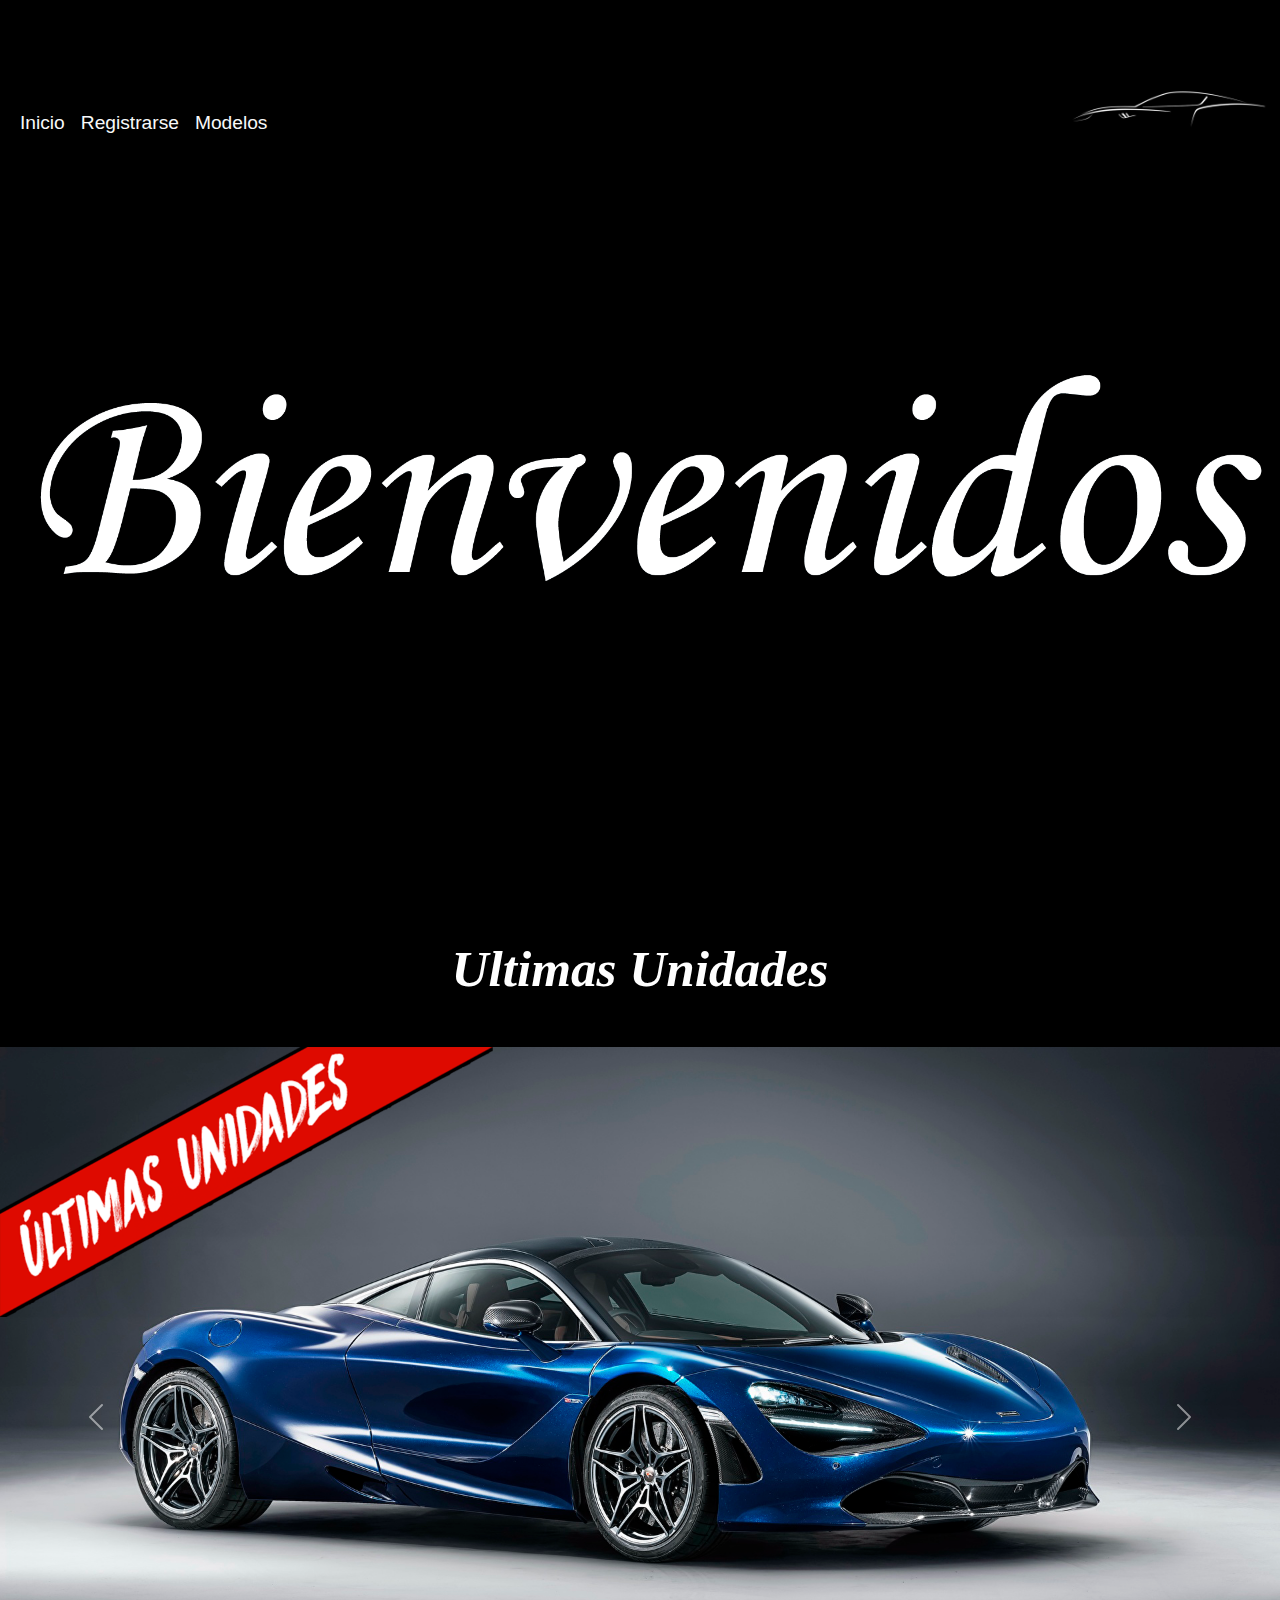
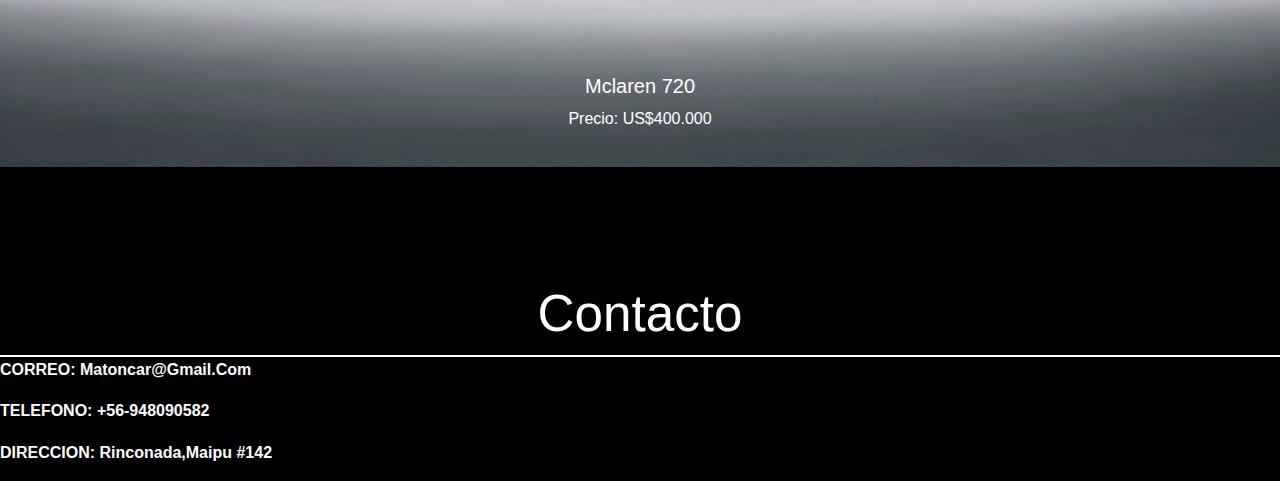
<file: PAGE_INDEX/index.html>
<!DOCTYPE html>
<html lang="es">
<head>
    <meta charset="UTF-8">
    <meta name="viewport" content="width=device-width, initial-scale=1.0">
    <title>Document</title>
    <link href="https://cdn.jsdelivr.net/npm/bootstrap@5.3.3/dist/css/bootstrap.min.css" rel="stylesheet"
    integrity="sha384-QWTKZyjpPEjISv5WaRU9OFeRpok6YctnYmDr5pNlyT2bRjXh0JMhjY6hW+ALEwIH" crossorigin="anonymous">
    <script src="https://cdn.jsdelivr.net/npm/bootstrap@5.3.3/dist/js/bootstrap.bundle.min.js"
        integrity="sha384-YvpcrYf0tY3lHB60NNkmXc5s9fDVZLESaAA55NDzOxhy9GkcIdslK1eN7N6jIeHz"
        crossorigin="anonymous"></script>
        <link rel="stylesheet" href="styles/style.css">    
        
</head>
<body>
    
        <!-- navbar -->
    
     <br>   <nav class="navbar navbar-expand-lg dark">
            <div class="container-fluid">
                <button class="navbar-toggler" type="button" data-bs-toggle="collapse" data-bs-target="#navbarSupportedContent" aria-controls="navbarSupportedContent" aria-expanded="false" aria-label="Toggle navigation">
                    <span class="navbar-toggler-icon"></span>
                </button>
                <div class="collapse navbar-collapse" id="navbarSupportedContent">
                    <ul class="navbar-nav me-auto mb-2 mb-lg-0">
                        <li class="nav-item">
                            <a class="nav-link active text-light" aria-current="page" href="index.html"><span class="nav-text">Inicio</span></a>
                        </li>
                        <li class="nav-item">
                            <a class="nav-link text-light" href="page2.html"><span class="nav-text">Registrarse</span></a>
                        </li>
                        <!-- Agregamos el botón "Modelos" -->
                        <li class="nav-item">
                            <a class="nav-link text-light" href="page3.html"><span class="nav-text">Modelos</span></a>
                        </li>
                    </ul>
                    <div class="ms-auto"> <!-- Agregada la clase ms-auto para posicionar a la derecha -->
                        <a class="navbar-brand" href="#">
                            <img src="sources/logo3.jpg" alt="Logo" width="200" height="200"> <!-- Inserta aquí la ruta de la imagen -->
                        </a>
                    </div>
                </div>
            </div>
        </nav>
        
        
        
                    <!-- Modal -->
                    <div class="modal fade" id="carritoModal" tabindex="-1" aria-labelledby="carritoModalLabel" aria-hidden="true">
                        <div class="modal-dialog">
                            <div class="modal-content">
                                <div class="modal-header">
                                    <h5 class="modal-title" id="carritoModalLabel">Carrito de compras</h5>
                                    <button type="button" class="btn-close" data-bs-dismiss="modal" aria-label="Close"></button>
                                </div>
                                <div class="modal-body">
                                    <ul id="carritoModalContent"></ul>
                                    
                                    <ul id="carrito"></ul>
    
                                </div>
                                <div class="modal-footer">
                                    <button type="button" class="btn btn-secondary" data-bs-dismiss="modal">Cerrar</button>
                                </div>
                            </div>
                        </div>
                    </div>
    
                </div>
            </div>
        </nav>


        

        <div class="container-fluid">
             <br> <br> <br> <br> <br> <br>  <img src="sources/bienvenido1.png" alt="Descripción de la imagen">
            <br><br><br> <br> <br> <br> <br> <br> <br> <br> <br> <br> <br>  <h1 class=" title text-white">Ultimas unidades</h1> 
        </div>
        

    </div>
    </div>
    <!-- carrusel -->

   <br><br> <div id="carouselExampleControls" class="carousel slide" data-bs-ride="carousel">
        <div class="carousel-inner">
            <div class="carousel-item active">
                <img title="test_bg" alt="Imagen 1" src="sources/mclaren caru.png" class="d-block w-100 img-fluid">
           
                <div class="carousel-caption">
                    <h5>Mclaren 720</h5>
                    <p>Precio: US$400.000</p>
                </div>
            </div>
            <div class="carousel-item">
                <img title="test_bg" alt="Imagen 2" src="sources/bugatti caru.png" class="d-block w-100 img-fluid"
                    alt="Imagen 2">
                    <div class="carousel-caption">
                        <h5>Bugatti Divo 2020</h5>
                        <p>Precio: US$5.900.900</p>
                    </div> 
           
                </div>
            <div class="carousel-item">
                <img title="test_bg" alt="Imagen 3" src="sources/lambo caru.png" class="d-block w-100 img-fluid"
                    alt="Imagen 3">

                    <div class="carousel-caption">
                        <h5>Lamborghini Huracan 2020</h5>
                        <p>Precio: US$ 386.000</p>
                    </div>
            </div>
        </div>
        <button class="carousel-control-prev" type="button" data-bs-target="#carouselExampleControls"
            data-bs-slide="prev">
            <span class="carousel-control-prev-icon" aria-hidden="true"></span>
            <span class="visually-hidden">Anterior</span>
        </button>
        <button class="carousel-control-next" type="button" data-bs-target="#carouselExampleControls"
            data-bs-slide="next">
            <span class="carousel-control-next-icon" aria-hidden="true"></span>
            <span class="visually-hidden">Siguiente</span>
        </button>
    </div>


 










    <!-- Modal y card -->
    <div id="myModal" class="modal">
        <!-- Agregar el contenedor de Bootstrap -->
        <div class="container">
            <div class="modal-content">
                <span class="close" onclick="closeModal()">&times;</span>
                <h2>Reclamos</h2>
                <p>
                    <form>
                        <label for="rut">RUT:</label><br>
                        <input type="text" id="rut" name="rut"><br>
                        <label for="nombre">Nombre:</label><br>
                        <input type="text" id="nombre" name="nombre"><br>
                        <label for="telefono">Teléfono:</label><br>
                        <input type="tel" id="telefono" name="telefono"><br>
                        <label for="correo">Correo electrónico:</label><br>
                        <input type="email" id="correo" name="correo"><br>
                        <label for="correo">Contenido del mensaje</label><br>
                        <input type="email" id="correo" name="correo"><br>
                        <input type="submit" value="Enviar">
                    </form>
                </p>
            </div>
        </div>
    </div>
    














    <br> <br> <br>   <br> <div class="card2">
        <h2 class="parrafo text-white">contacto</h2> <!-- Agregada la clase text-white -->
        <p class="important_font text-white">CORREO: matoncar@gmail.com</p> <!-- Agregada la clase text-white -->
        <p class="important_font text-white">TELEFONO: +56-948090582 </p> <!-- Agregada la clase text-white -->
        <p class="important_font text-white">DIRECCION: Rinconada,Maipu #142 </p> <!-- Agregada la clase text-white -->
    </div>
    





    <!-- script para agregar items al carrito-->


<script>
    // Inicializar el carrito como un array vacío
    var carrito = [];

    // Agregar controladores de eventos a los botones "Agregar al carrito"

    var botones = document.querySelectorAll('.agregar');
    botones.forEach(function(boton) {
        boton.addEventListener('click', function(event) {
            // Obtener el ID del producto desde el atributo "data-id" de la tarjeta
            var idProducto = event.target.parentElement.getAttribute('data-id');
            
            // Agregar el producto al carrito
            carrito.push(idProducto);
            
            // Actualizar la interfaz del carrito
            var listaCarrito = document.getElementById('carrito');
            var elementoLista = document.createElement('li');
            elementoLista.textContent = 'Producto ' + idProducto;
            listaCarrito.appendChild(elementoLista);
        });
    });
</script>









<script>
    // Función para abrir el modal
    function openModal() {
        document.getElementById("myModal").style.display = "block";
    }

    // Función para cerrar el modal
    function closeModal() {
        document.getElementById("myModal").style.display = "none";
    }

</script>







</body>
</html>
</file>
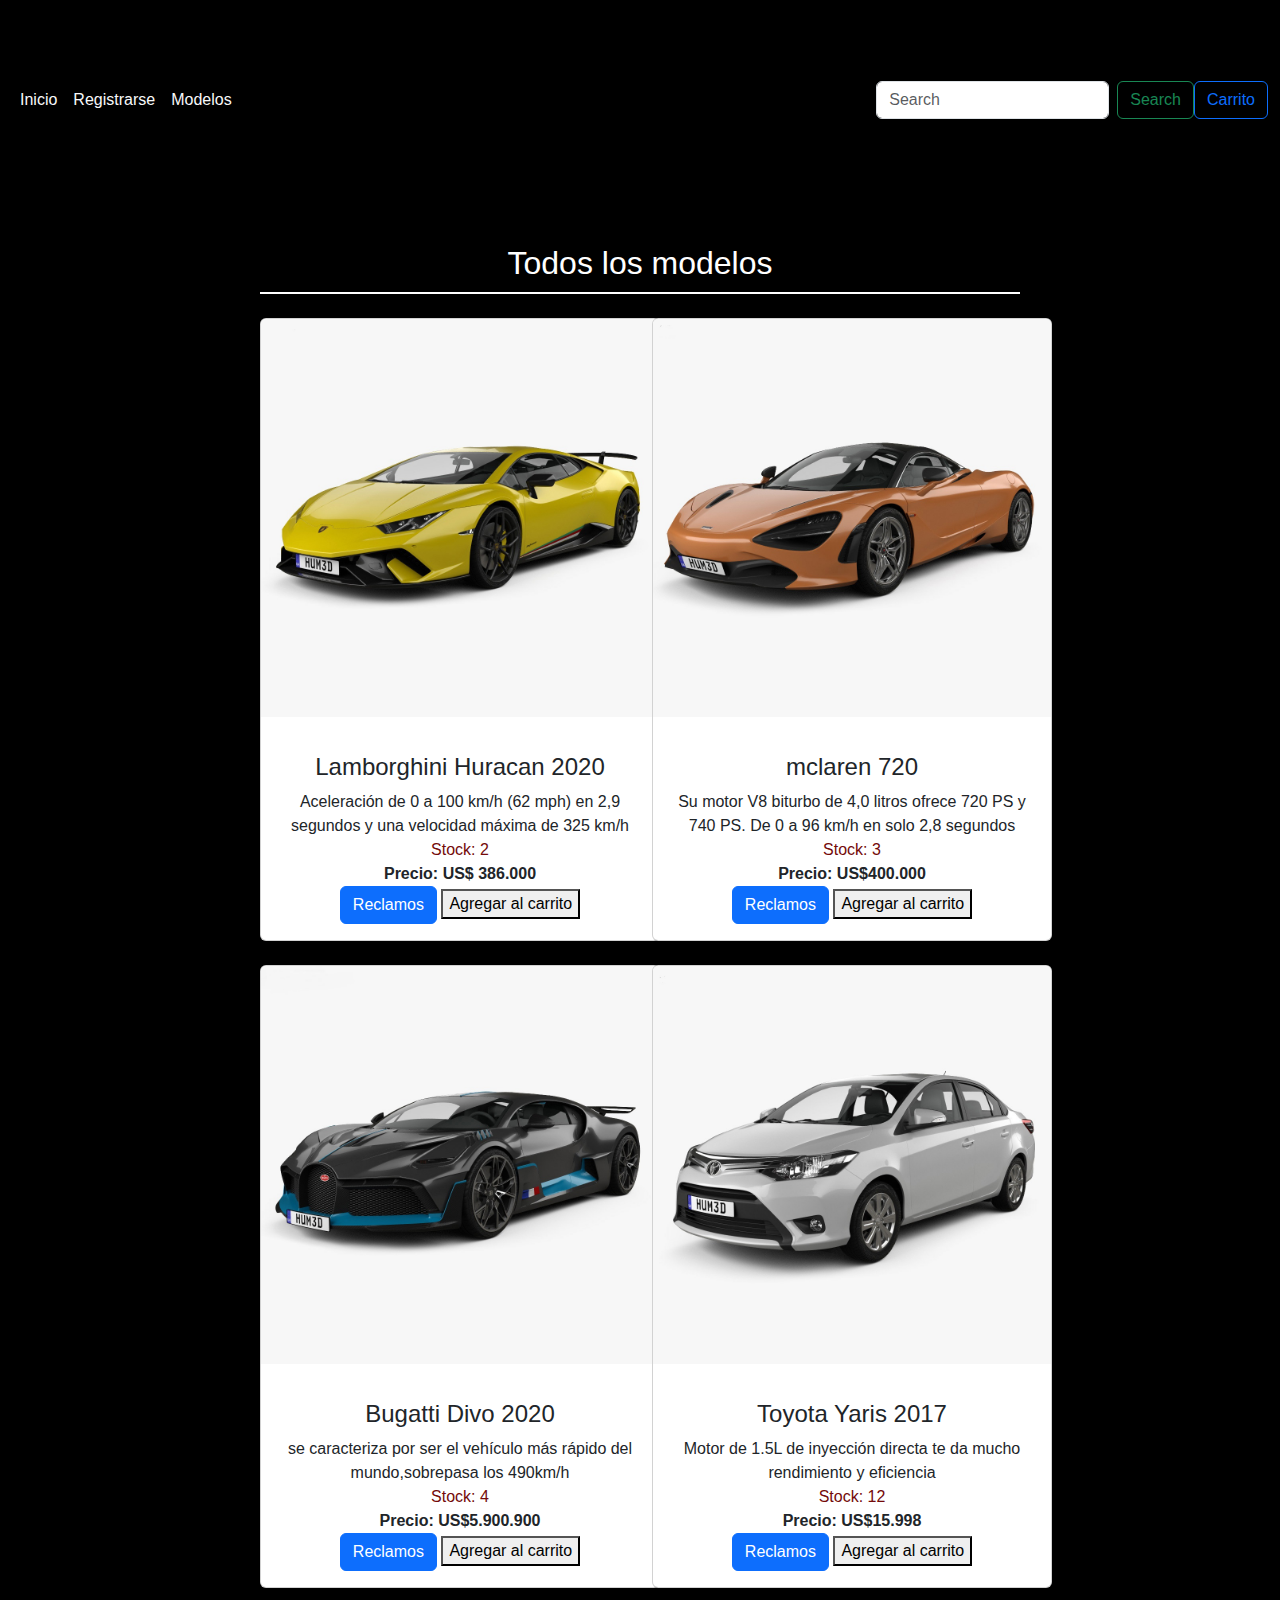
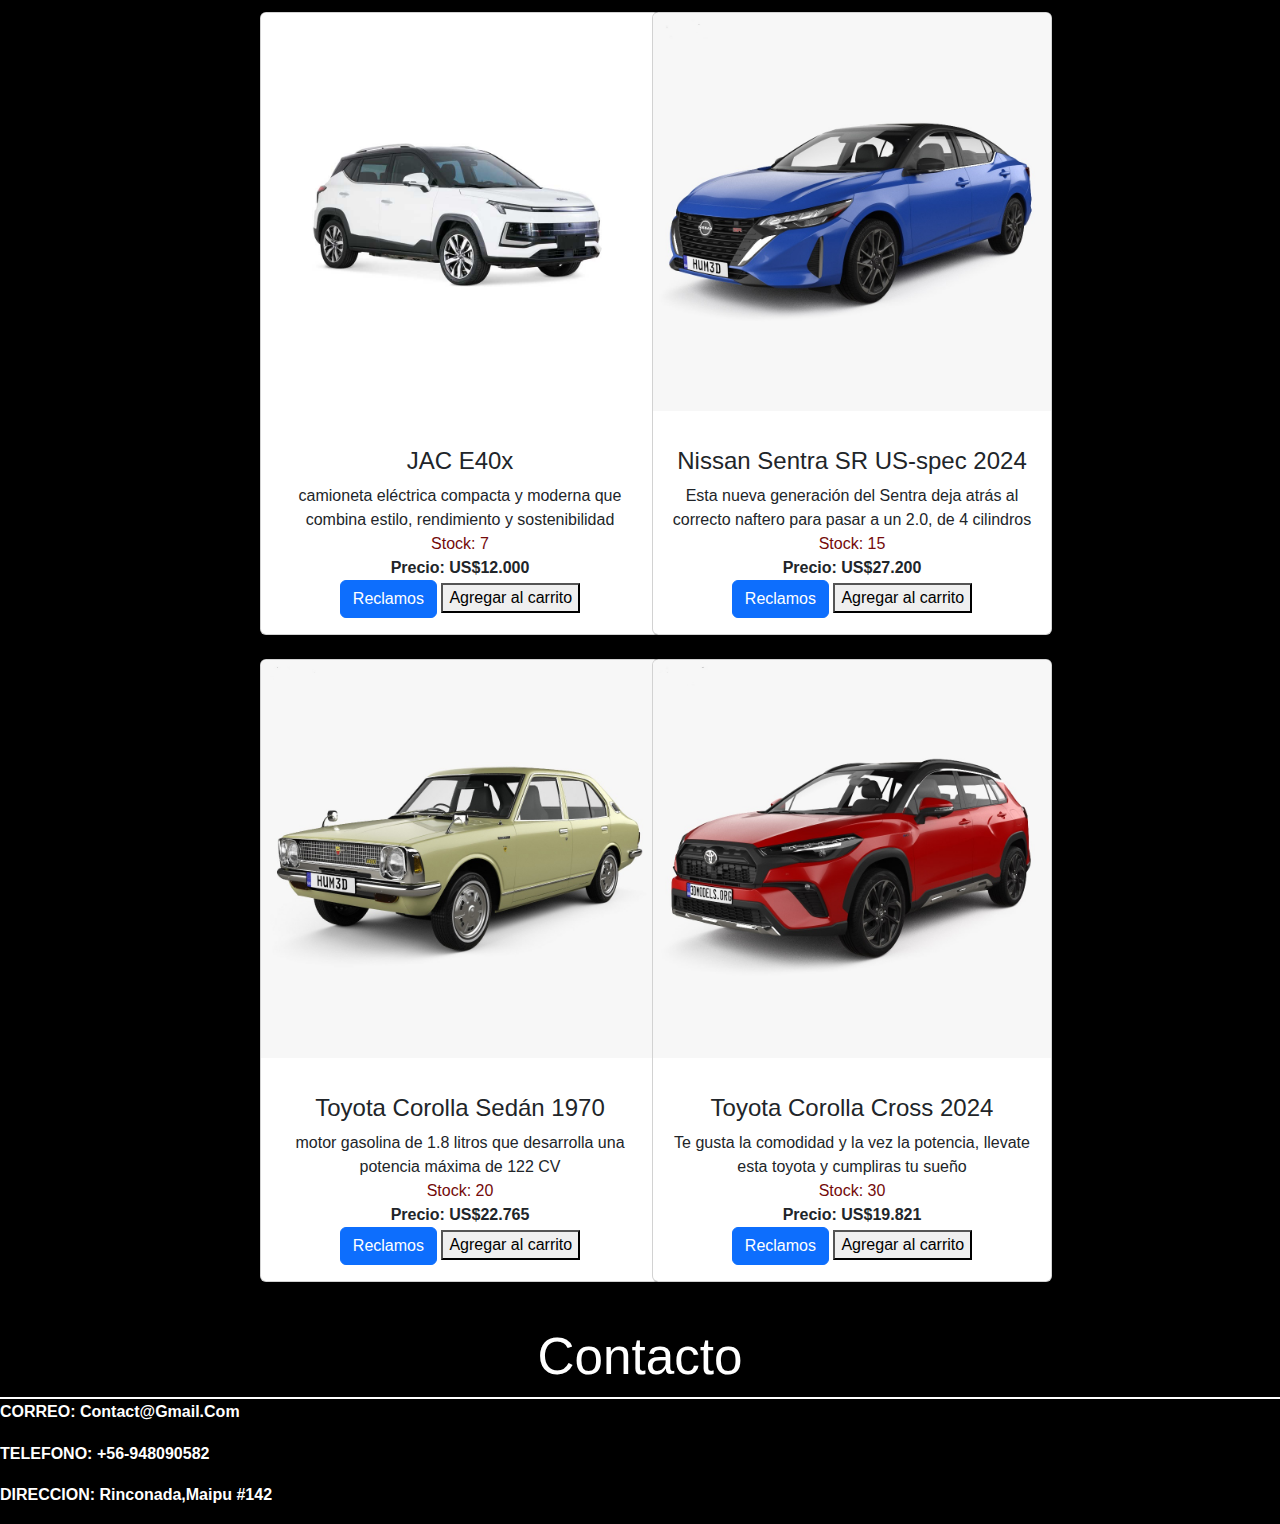
<file: PAGE_INDEX/page3.html>
<!DOCTYPE html>
<html lang="es">
<head>
    <meta charset="UTF-8">
    <meta name="viewport" content="width=device-width, initial-scale=1.0">
    <title>Document</title>
    <link href="https://cdn.jsdelivr.net/npm/bootstrap@5.3.3/dist/css/bootstrap.min.css" rel="stylesheet"
    integrity="sha384-QWTKZyjpPEjISv5WaRU9OFeRpok6YctnYmDr5pNlyT2bRjXh0JMhjY6hW+ALEwIH" crossorigin="anonymous">
    <script src="https://cdn.jsdelivr.net/npm/bootstrap@5.3.3/dist/js/bootstrap.bundle.min.js"
        integrity="sha384-YvpcrYf0tY3lHB60NNkmXc5s9fDVZLESaAA55NDzOxhy9GkcIdslK1eN7N6jIeHz"
        crossorigin="anonymous"></script>
        <link rel="stylesheet" href="styles/style.css">    
        

</head>
<body>
     <!-- nawbar-->
     <br><br> <br> <nav class="navbar navbar-expand-lg dark"> <!-- Cambiada la clase bg-body-tertiary por bg-dark -->
        <div class="container-fluid">
            
            <button class="navbar-toggler" type="button" data-bs-toggle="collapse" data-bs-target="#navbarSupportedContent" aria-controls="navbarSupportedContent" aria-expanded="false" aria-label="Toggle navigation">
                <span class="navbar-toggler-icon"></span>
            </button>
            <div class="collapse navbar-collapse" id="navbarSupportedContent">
                <ul class="navbar-nav me-auto mb-2 mb-lg-0">
                    <li class="nav-item">
                        <a class="nav-link active text-light" aria-current="page" href="index.html">Inicio</a> <!-- Agregada la clase text-light -->
                    </li>
                    <li class="nav-item">
                        <a class="nav-link text-light" href="page2.html">Registrarse</a> <!-- Agregada la clase text-light -->
                    </li>
                    <!-- Agregamos el botón "Modelos" -->
                    <li class="nav-item">
                        <a class="nav-link text-light" href="#">Modelos</a> <!-- Agregada la clase text-light -->
                    </li>
                </ul>
                <form class="d-flex" role="search">
                    <input class="form-control me-2" type="search" placeholder="Search" aria-label="Search">
                    <button class="btn btn-outline-success" type="submit">Search</button>
                </form>
                <button class="btn btn-outline-primary" id="carritoBtn" data-bs-toggle="modal" data-bs-target="#carritoModal">Carrito</button>
            </div>
        </div>
    </nav>
    

    

    </div>
    </div>
 

            <!-- PRODUCTOS-->
            <br> <br>  <br>    <div class="container container"></div>
            <section id="Galeria" class="text-center">
                <h2 class="my-4 text-center">Todos los modelos</h2>
                <div class="row gx-4">
                                <!-- PRODUCTOS 0-->
                    <div class="col-md-6 mb-4">                     
                            <div class="card" style="width:400px" data-id="3">            <!-- ajustar el tamaño de la card-->
                            <img class="card-img-top" src="sources/lambo.jpg" height="300" width="190" alt="Card image">
                            <div class="card-body">
                                <h4 class="card-title">Lamborghini Huracan 2020</h4>
                                <p1 class="card-text">Aceleración de 0 a 100 km/h (62 mph) en 2,9 segundos y una velocidad máxima de 325 km/h 
                                <p1 class="p3 card-text">  Stock: 2 </p1>
                              <br><b><p3 class="card-text">Precio: US$ 386.000</p3> </b>
                                <br><button class="btn btn-primary" onclick="openModal()">Reclamos</button>
                                <button class="agregar">Agregar al carrito</button> 
                            </div>
                        </div>
                    </div>
                  <!-- PRODUCTOS 1-->
                    <div class="col-md-6 mb-4">
                        <div class="card" style="width:400px">
                            <img class="card-img-top" src="sources/mclaren720.jpg" height="300" width="190" alt="Card image">
                            <div class="card-body">
                                <div>
                                    <h4 class="card-title">mclaren 720</h4>
                                     <p1 class="card-text">Su motor V8 biturbo de 4,0 litros ofrece 720 PS y 740 PS. De 0 a 96 km/h en solo 2,8 segundos</p1>
                                    <br> </b> <p1 class="p3 card-text">Stock: 3</p1></b>
                                    <br><b> <p1 class="card-text">Precio: US$400.000</p1></b>
                                    <br> <button class="btn btn-primary" onclick="openModal()">Reclamos</button>
                                    <button class="agregar">Agregar al carrito</button>
                                </div>
                            </div>
                        </div>
                    </div>
                                <!-- PRODUCTOS 2-->
                    <div class="col-md-6 mb-4">
                        <div class="card" style="width:400px">
                            <img class="card-img-top" src="sources/bugatti.jpg" height="300" width="190" alt="Card image">
                            <div class="card-body">
                                <div>
                                    <h4 class="card-title">Bugatti Divo 2020</h4>
                                    <p1 class="card-text">se caracteriza por ser el vehículo más rápido del mundo,sobrepasa los 490km/h 
                                       <br> <p1 class="p3 card-text"> Stock: 4</p1>
                                    <br><b> <p1 class="card-text">Precio: US$5.900.900</p1></b>
                                    <br>  <button class="btn btn-primary" onclick="openModal()">Reclamos</button>
                                    <button class="agregar">Agregar al carrito</button>
                                </div>
                            </div>
                        </div>
                    </div>
                                <!-- PRODUCTOS 3-->
                    <div class="col-md-6 mb-4">
                        <div class="card" style="width:400px">
                            <img class="card-img-top" src="sources/toyota.jpg" height="300" width="190" alt="Card image">
                            <div class="card-body">
                                <div>
                                    <h4 class="card-title">Toyota Yaris 2017</h4>
                                    <p1 class="card-text">Motor de 1.5L de inyección directa te da mucho rendimiento y eficiencia
                                   <br> <p1 class="p3 card-text">Stock: 12</p1>
                                    <br><b> <p1 class="card-text">Precio: US$15.998</p1></b>
                                    <br>  <button class="btn btn-primary" onclick="openModal()">Reclamos</button>
                                    <button class="agregar">Agregar al carrito</button>
                                </div>
                            </div>
                        </div>
                    </div>
                </div>

                            <!-- PRODUCTOS 4-->
                <div class="row text-center">
                    <div class="col-md-6 mb-4">
                        <div class="card" style="width:400px">
                            <img class="card-img-top" src="sources/jac.jpg" height="300" width="190" alt="Card image">
                            <div class="card-body">
                                <h4 class="card-title">JAC E40x</h4>
                                <p1 class="card-text">camioneta eléctrica compacta y moderna que combina estilo, rendimiento y sostenibilidad
                                    <br><p1 class="p3 card-text">Stock: 7
                                    </p1>
                                <br><b> <p1 class="card-text">Precio: US$12.000</p1></b>
                                <br>  <button class="btn btn-primary" onclick="openModal()">Reclamos</button>
                                <button class="agregar">Agregar al carrito</button>
                            </div>
                        </div>
                    </div>
                                <!-- PRODUCTOS 5 -->
                    <div class="col-md-6 mb-4">
                        <div class="card" style="width:400px">
                            <img class="card-img-top" src="sources/Nissan.jpg" height="300" width="190" alt="Card image">
                            <div class="card-body">
                                <h4 class="card-title">Nissan Sentra SR US-spec 2024</h4>
                                <p1 class="card-text">Esta nueva generación del Sentra deja atrás al correcto naftero para pasar a un 2.0, de 4 cilindros 
                                  <br>  <p1 class="p3 card-text">Stock: 15
                                    </p1>
                                <br> <b><p1 class="card-text">Precio: US$27.200</p1></b>
                                <br>  <button class="btn btn-primary" onclick="openModal()">Reclamos</button>
                                <button class="agregar">Agregar al carrito</button>
                            </div>
                        </div>
                    </div>
                                <!-- PRODUCTOS 6-->
                    <div class="col-md-6 mb-4">
                        <div class="card" style="width:400px" >
                            <img class="card-img-top" src="sources/toyota corolla.jpg" height="300" width="190" alt="Card image">
                            <div class="card-body">
                                <h4 class="card-title">Toyota Corolla Sedán 1970 </h4>
                                <p1 class="card-text">motor gasolina de 1.8 litros que desarrolla una potencia máxima de 122 CV
                                 <br>   <p1 class="p3 card-text">Stock: 20</p1>
                                <br><b> <p1 class="card-text">Precio: US$22.765</p1></b>
                                <br>  <button class="btn btn-primary" onclick="openModal()">Reclamos</button>
                                <button class="agregar">Agregar al carrito</button>
                            </div>
                        </div>
                    </div>
                                <!-- PRODUCTOS 7-->
                    <div class="col-md-6 mb-4">
                        <div class="card" style="width:400px">
                            <img class="card-img-top" src="sources/toyota camioneta.jpg" height="300" width="190" alt="Card image">
                            <div class="card-body">
                                <h4 class="card-title">Toyota Corolla Cross  2024 </h4>
                                <p1 class="card-text">Te gusta la comodidad y la vez la potencia, llevate esta toyota y cumpliras tu sueño
                                 <br>   <p1 class="p3 card-text">Stock: 30</p1>
                                <br> <b><p1 class="card-text">Precio: US$19.821</p1></b>
                                <br>  <button class="btn btn-primary" onclick="openModal()">Reclamos</button>
                                <button class="agregar">Agregar al carrito</button>
                            </div>
                        </div>
                    </div>
                </div>
</section>











    <!-- Modal y card -->
    <div id="myModal" class="modal">
        <!-- Agregar el contenedor de Bootstrap -->
        <div class="container">
            <div class="modal-content">
                <span class="close" onclick="closeModal()">&times;</span>
                <h2>Reclamos</h2>
                <p>
                    <form>
                        <label for="rut">RUT:</label><br>
                        <input type="text" id="rut" name="rut"><br>
                        <label for="nombre">Nombre:</label><br>
                        <input type="text" id="nombre" name="nombre"><br>
                        <label for="telefono">Teléfono:</label><br>
                        <input type="tel" id="telefono" name="telefono"><br>
                        <label for="correo">Correo electrónico:</label><br>
                        <input type="email" id="correo" name="correo"><br>
                        <label for="correo">Contenido del mensaje</label><br>
                        <input type="email" id="correo" name="correo"><br>
                        <input type="submit" value="Enviar">
                    </form>
                </p>
            </div>
        </div>
    </div>
    















<div class="card2">
    <h2 class="parrafo text-white">contacto</h2> <!-- Agregada la clase text-white -->
    <p class="important_font text-white">CORREO: contact@gmail.com</p> <!-- Agregada la clase text-white -->
    <p class="important_font text-white">TELEFONO: +56-948090582 </p> <!-- Agregada la clase text-white -->
    <p class="important_font text-white">DIRECCION: Rinconada,Maipu #142 </p> <!-- Agregada la clase text-white -->
</div>







    <!-- script para agregar items al carrito-->


<script>
    // Inicializar el carrito como un array vacío
    var carrito = [];

    // Agregar controladores de eventos a los botones "Agregar al carrito"

    var botones = document.querySelectorAll('.agregar');
    botones.forEach(function(boton) {
        boton.addEventListener('click', function(event) {
            // Obtener el ID del producto desde el atributo "data-id" de la tarjeta
            var idProducto = event.target.parentElement.getAttribute('data-id');
            
            // Agregar el producto al carrito
            carrito.push(idProducto);
            
            // Actualizar la interfaz del carrito
            var listaCarrito = document.getElementById('carrito');
            var elementoLista = document.createElement('li');
            elementoLista.textContent = 'Producto ' + idProducto;
            listaCarrito.appendChild(elementoLista);
        });
    });
</script>









<script>
    // Función para abrir el modal
    function openModal() {
        document.getElementById("myModal").style.display = "block";
    }

    // Función para cerrar el modal
    function closeModal() {
        document.getElementById("myModal").style.display = "none";
    }

</script>







</body>
</html>
</file>
<file: PAGE_INDEX/styles/style.css>
body {
  font-family: Arial, sans-serif;
  margin: 0;
  padding: 0;
  background-color: #000; /* Fondo negro */
}

header {
  background-color: #003366; /* Azul corporativo */
  color: #fff;
  text-align: center;
  padding: 20px 0;
}

main {
  padding: 20px;
}

section {
  margin-bottom: 50px;
  background-color: #000; /* Fondo negro */
  padding: 20px;
  border-radius: 10px;
  box-shadow: 0 4px 8px rgba(0, 0, 0, 0.1);
}

h2 {
  color: #ffffff; /* Azul corporativo */
  border-bottom: 2px solid #ffffff; /* Azul corporativo */
  padding-bottom: 10px;
  text-align: center;
  font-family: 'Roboto', sans-serif;
}

p {
  color: #ffffff; /* Gris oscuro para texto */
  line-height: 1.6;
}

footer {
  background-color: #003366; /* Azul corporativo */
  color: #fff;
  text-align: center;
  padding: 10px 0;
  position: fixed;
  bottom: 0;
  width: 100%;
}

img {
  display: block;
  margin: auto;
  max-width: 100%;
  height: auto;
  margin-bottom: 20px;
}

.important_font {
  /* fuente para la informacion */
  color: rgb(10, 10, 10);
  font-style: bold;
  text-decoration: none;
  font-family: 'arial', Times, serif;
  text-transform: capitalize;
  font-weight: bold;
  /* Add this line to make the text bold */
}

.parrafo_2 {
  /*quienes somos*/
  color: rgb(10, 10, 10);
  text-transform: capitalize;
  white-space: nowrap;
  font-size: 2vw;
  /* Tamaño de la fuente del 2% del ancho de la ventana */
  margin: 0;
  /* Eliminar márgenes para evitar desbordamiento */
  white-space: nowrap;
  /* Evitar que el texto se divida en líneas */
}

.parrafo {
  /*se usa para contacto */
  color: rgb(10, 10, 10);
  font-style: bold;
  text-decoration: none;
  text-transform: capitalize;
  white-space: nowrap;
  font-size: 4vw;
  /* Tamaño de la fuente del 2% del ancho de la ventana */
  font-family: 'arial', Times, serif;
  margin: 0;
  /* Eliminar márgenes para evitar desbordamiento */
  white-space: nowrap;
  /* Evitar que el texto se divida en líneas */
}

.first_title {
  /* titulo central */
  color: rgb(10, 10, 10);
  font-style: italic;
  text-decoration: none;
  font-family: 'monserrat', sans-serif;
  font-size: 4vw;
}

.title {
  /*estilo de los titulos */
  color: rgb(96, 1, 1);
  font-style: italic;
  text-transform: capitalize;
  margin: 0 auto;
  text-align: center;
  font-family: Lucida ;
  font-size: 4vw;
  text-decoration: none;
  font-weight: bold;
}

.nav-text {
  font-size: 1.2em; /* Cambia el tamaño del texto según lo necesites */
}


.p1 {
  color: #000000; /* Gris oscuro para texto */
  line-height: 1.6;}

  .p2 {
    color: #000000; /* Gris oscuro para texto */
   ;}


   .p3 {
     color: #740a0a; /* Gris oscuro para texto */;}
   

     #Galeria {
      margin: auto; /* Centra horizontalmente el contenido */
      max-width: 800px; /* Establece un ancho máximo para el contenedor */
      
  }
</file>
